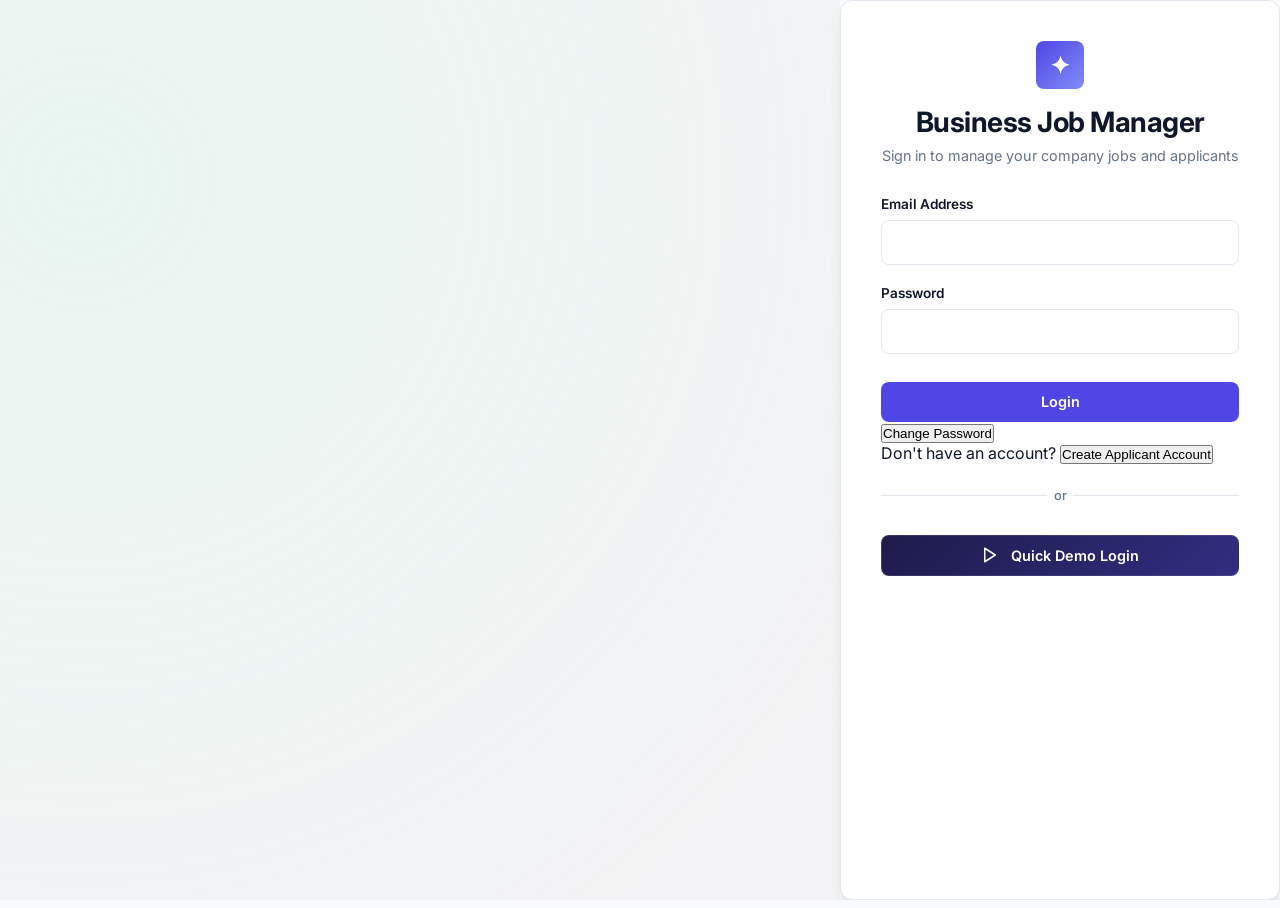
<file: index_backup.html>
<!DOCTYPE html>
<html lang="en">

<head>
    <meta charset="UTF-8">
    <meta name="viewport" content="width=device-width, initial-scale=1.0">
    <meta name="description"
        content="Business Owner Job Management System - Post and manage job listings, track applicant statuses, and update business profiles.">
    <title>Business Job Manager - Owner Dashboard</title>
    <link rel="stylesheet" href="styles.css">
</head>

<body>

    <div id="app">
        <!-- 1. LOGIN PAGE VIEW -->
        <div id="view-login" class="auth-layout view-section active"></div>
        <div class="login-card">
            <div class="login-header">
                <div class="logo-symbol">✦</div>
                <h1>Business Job Manager</h1>
                <p>Sign in to manage your company jobs and applicants</p>
            </div>

            <div id="login-error-container" class="form-error" style="display: none;">
                <svg width="18" height="18" viewBox="0 0 24 24" fill="none" stroke="currentColor" stroke-width="2"
                    stroke-linecap="round" stroke-linejoin="round">
                    <circle cx="12" cy="12" r="10"></circle>
                    <line x1="12" y1="8" x2="12" y2="12"></line>
                    <line x1="12" y1="16" x2="12.01" y2="16"></line>
                </svg>
                <span id="login-error-text">Invalid email or password.</span>
            </div>

            <form id="login-form" novalidate>
                <div class="form-group">
                    <label for="login-email">Email Address</label>
                    <input type="email" id="login-email" class="input-field" placeholder="" required>
                    <span class="validation-msg" id="err-login-email">Please enter a valid email address.</span>
                </div>

                <div class="form-group">
                    <label for="login-password">Password</label>
                    <input type="password" id="login-password" class="input-field" placeholder="" required>
                    <span class="validation-msg" id="err-login-password">Password is required.</span>
                </div>

                <button type="submit" class="btn btn-primary form-submit-btn">
                    Login
                </button>

                <button type="button" onclick="showChangePassword()">
                    Change Password
                </button>

                <div id="changePasswordBox" style="display: none;">
                    <h3>Change Password</h3>

                    <input type="password" id="currentPassword" placeholder="Current Password">

                    <input type="password" id="newPassword" placeholder="New Password">

                    <input type="password" id="confirmPassword" placeholder="Confirm New Password">

                    <button type="button" onclick="changePassword()">
                        Save New Password
                    </button>

                    <button type="button" onclick="hideChangePassword()">
                        Cancel
                    </button>

                    <p id="passwordMessage"></p>
                </div>
            </form>

            <div class="login-container">

                <p>
                    Don't have an account?

                    <button type="button" onclick="showApplicantLogin()">
                        Create Applicant Account
                    </button>
                </p>

                <!-- APPLICANT LOGIN - HIDDEN BY DEFAULT -->


                <div id="applicantLoginBox" style="display: none;">

                    <h3>Applicant</h3>

                    <input type="email" id="applicantEmail" placeholder="Email">

                    <input type="password" id="applicantPassword" placeholder="Password">

                    <button type="button" onclick="applicantLogin()">
                        Login
                    </button>

                    <button type="button" onclick="hideApplicantLogin()">
                        Cancel
                    </button>

                </div>

                <div class="login-divider">or</div>

                <button id="btn-quick-demo" class="btn btn-demo form-submit-btn">
                    <svg width="18" height="18" viewBox="0 0 24 24" fill="none" stroke="currentColor" stroke-width="2"
                        stroke-linecap="round" stroke-linejoin="round" style="margin-right: 4px;">
                        <polygon points="5 3 19 12 5 21 5 3"></polygon>
                    </svg>
                    Quick Demo Login
                </button>
            </div>
        </div>

        <!-- 2. DASHBOARD / LOGGED-IN VIEW CONTAINER -->
        <div id="dashboard-container" class="dashboard-layout" style="display: none;">
            <!-- Mobile Backdrop -->
            <div id="sidebar-backdrop" class="sidebar-backdrop"></div>

            <!-- Sidebar Navigation -->
            <aside class="sidebar" id="app-sidebar">
                <div class="sidebar-logo">
                    <div class="logo-symbol">✦</div>
                    <span class="logo-text">JobManager</span>
                </div>

                <nav class="sidebar-nav">
                    <a class="nav-item active" data-target="dashboard">
                        <svg viewBox="0 0 24 24" fill="none" stroke="currentColor" stroke-width="2"
                            stroke-linecap="round" stroke-linejoin="round">
                            <rect x="3" y="3" width="7" height="9" rx="1"></rect>
                            <rect x="14" y="3" width="7" height="5" rx="1"></rect>
                            <rect x="14" y="12" width="7" height="9" rx="1"></rect>
                            <rect x="3" y="16" width="7" height="5" rx="1"></rect>
                        </svg>
                        Dashboard
                    </a>
                    <a class="nav-item" data-target="job-list">
                        <svg viewBox="0 0 24 24" fill="none" stroke="currentColor" stroke-width="2"
                            stroke-linecap="round" stroke-linejoin="round">
                            <rect x="2" y="7" width="20" height="14" rx="2" ry="2"></rect>
                            <path d="M16 21V5a2 2 0 0 0-2-2h-4a2 2 0 0 0-2 2v16"></path>
                        </svg>
                        Job List
                    </a>
                    <a class="nav-item" data-target="applicants">
                        <svg viewBox="0 0 24 24" fill="none" stroke="currentColor" stroke-width="2"
                            stroke-linecap="round" stroke-linejoin="round">
                            <path d="M17 21v-2a4 4 0 0 0-4-4H5a4 4 0 0 0-4 4v2"></path>
                            <circle cx="9" cy="7" r="4"></circle>
                            <path d="M23 21v-2a4 4 0 0 0-3-3.87"></path>
                            <path d="M16 3.13a4 4 0 0 1 0 7.75"></path>
                        </svg>
                        Applicants
                    </a>
                    <a class="nav-item" data-target="profile">
                        <svg viewBox="0 0 24 24" fill="none" stroke="currentColor" stroke-width="2"
                            stroke-linecap="round" stroke-linejoin="round">
                            <path d="M20 21v-2a4 4 0 0 0-4-4H8a4 4 0 0 0-4 4v2"></path>
                            <circle cx="12" cy="7" r="4"></circle>
                        </svg>
                        Business Profile
                    </a>
                    <a class="nav-item" data-target="logout" style="margin-top: auto;">
                        <svg viewBox="0 0 24 24" fill="none" stroke="currentColor" stroke-width="2"
                            stroke-linecap="round" stroke-linejoin="round">
                            <path d="M9 21H5a2 2 0 0 1-2-2V5a2 2 0 0 1 2-2h4"></path>
                            <polyline points="16 17 21 12 16 7"></polyline>
                            <line x1="21" y1="12" x2="9" y2="12"></line>
                        </svg>
                        Logout
                    </a>
                </nav>

                <div class="sidebar-profile">
                    <div class="profile-avatar" id="sidebar-avatar-initials">OB</div>
                    <div class="profile-info">
                        <span class="profile-name" id="sidebar-profile-name">Owner Name</span>
                        <span class="profile-role">Business Owner</span>
                    </div>
                </div>
            </aside>

            <!-- Main Panel -->
            <main class="main-content">
                <!-- Top Header -->
                <header class="top-header">
                    <div style="display: flex; align-items: center; gap: 0.75rem;">
                        <button class="menu-toggle" id="btn-sidebar-toggle" aria-label="Toggle Sidebar Menu">
                            <svg width="24" height="24" viewBox="0 0 24 24" fill="none" stroke="currentColor"
                                stroke-width="2" stroke-linecap="round" stroke-linejoin="round">
                                <line x1="3" y1="12" x2="21" y2="12"></line>
                                <line x1="3" y1="6" x2="21" y2="6"></line>
                                <line x1="3" y1="18" x2="21" y2="18"></line>
                            </svg>
                        </button>
                        <div class="header-title">
                            <h2 id="view-title">Dashboard</h2>
                        </div>
                    </div>

                    <div class="header-actions">
                        <div class="business-header-details">
                            <span class="header-biz-name" id="header-business-name">Business Name</span>
                            <span class="header-biz-owner" id="header-owner-name">Owner Name</span>
                        </div>
                    </div>
                </header>

                <!-- View Body Content -->
                <div class="content-body">

                    <!-- 2A. DASHBOARD VIEW -->
                    <section id="view-dashboard" class="view-section">
                        <div class="metrics-grid">
                            <div class="metric-card">
                                <div class="metric-icon-box indigo">
                                    <svg width="24" height="24" viewBox="0 0 24 24" fill="none" stroke="currentColor"
                                        stroke-width="2" stroke-linecap="round" stroke-linejoin="round">
                                        <rect x="2" y="7" width="20" height="14" rx="2" ry="2"></rect>
                                        <path d="M16 21V5a2 2 0 0 0-2-2h-4a2 2 0 0 0-2 2v16"></path>
                                    </svg>
                                </div>
                                <div class="metric-details">
                                    <span class="metric-label">Total Jobs</span>
                                    <span class="metric-value" id="metric-total-jobs">0</span>
                                </div>
                            </div>

                            <div class="metric-card">
                                <div class="metric-icon-box green">
                                    <svg width="24" height="24" viewBox="0 0 24 24" fill="none" stroke="currentColor"
                                        stroke-width="2" stroke-linecap="round" stroke-linejoin="round">
                                        <circle cx="12" cy="12" r="10"></circle>
                                        <polyline points="12 6 12 12 14 14"></polyline>
                                    </svg>
                                </div>
                                <div class="metric-details">
                                    <span class="metric-label">Active Jobs</span>
                                    <span class="metric-value" id="metric-active-jobs">0</span>
                                </div>
                            </div>

                            <div class="metric-card">
                                <div class="metric-icon-box rose">
                                    <svg width="24" height="24" viewBox="0 0 24 24" fill="none" stroke="currentColor"
                                        stroke-width="2" stroke-linecap="round" stroke-linejoin="round">
                                        <path d="M22 11.08V12a10 10 0 1 1-5.93-9.14"></path>
                                        <polyline points="22 4 12 14.01 9 11.01"></polyline>
                                    </svg>
                                </div>
                                <div class="metric-details">
                                    <span class="metric-label">Completed Jobs</span>
                                    <span class="metric-value" id="metric-completed-jobs">0</span>
                                </div>
                            </div>

                            <div class="metric-card">
                                <div class="metric-icon-box amber">
                                    <svg width="24" height="24" viewBox="0 0 24 24" fill="none" stroke="currentColor"
                                        stroke-width="2" stroke-linecap="round" stroke-linejoin="round">
                                        <path d="M17 21v-2a4 4 0 0 0-4-4H5a4 4 0 0 0-4 4v2"></path>
                                        <circle cx="9" cy="7" r="4"></circle>
                                        <path d="M23 21v-2a4 4 0 0 0-3-3.87"></path>
                                        <path d="M16 3.13a4 4 0 0 1 0 7.75"></path>
                                    </svg>
                                </div>
                                <div class="metric-details">
                                    <span class="metric-label">Total Applicants</span>
                                    <span class="metric-value" id="metric-total-applicants">0</span>
                                </div>
                            </div>
                        </div>

                        <div class="dashboard-details-grid">
                            <!-- Left: Recent Applicants -->
                            <div class="dashboard-panel">
                                <div class="panel-header">
                                    <h3>Recent Applicants</h3>
                                    <button class="btn btn-secondary btn-outline"
                                        style="padding: 0.4rem 0.8rem; font-size: 0.8rem;" data-nav="applicants">View
                                        All</button>
                                </div>
                                <div class="table-responsive">
                                    <table class="data-table" id="dashboard-applicants-table">
                                        <thead>
                                            <tr>
                                                <th>Applicant</th>
                                                <th>Job Position</th>
                                                <th>Applied On</th>
                                                <th>Status</th>
                                            </tr>
                                        </thead>
                                        <tbody id="dashboard-applicants-list">
                                            <!-- Dynamically rendered -->
                                        </tbody>
                                    </table>
                                </div>
                            </div>

                            <!-- Right: Job Status Graph & Analytics Widget -->
                            <div class="dashboard-panel">
                                <div class="panel-header">
                                    <h3>Job Fill Rate</h3>
                                </div>
                                <div class="chart-widget">
                                    <div class="chart-bar-row">
                                        <div class="chart-bar-labels">
                                            <span>Completed / Filled Listings</span>
                                            <span id="chart-percentage-text">0%</span>
                                        </div>
                                        <div class="chart-bar-track">
                                            <div class="chart-bar-fill" id="chart-percentage-fill"></div>
                                        </div>
                                    </div>

                                    <div class="chart-metric-breakdown">
                                        <div class="breakdown-item">
                                            <span class="breakdown-lbl">Active Recruiting</span>
                                            <span class="breakdown-val" id="breakdown-active"
                                                style="color: var(--primary);">0</span>
                                        </div>
                                        <div class="breakdown-item">
                                            <span class="breakdown-lbl">Completed</span>
                                            <span class="breakdown-val" id="breakdown-completed"
                                                style="color: var(--success-text);">0</span>
                                        </div>
                                    </div>
                                </div>
                            </div>
                        </div>
                    </section>

                    <!-- 2B. JOB LIST VIEW -->
                    <section id="view-job-list" class="view-section">
                        <div class="section-header-actions">
                            <h3>Available Openings</h3>
                            <button class="btn btn-primary" id="btn-post-job-trigger">
                                <svg width="18" height="18" viewBox="0 0 24 24" fill="none" stroke="currentColor"
                                    stroke-width="2.5" stroke-linecap="round" stroke-linejoin="round">
                                    <line x1="12" y1="5" x2="12" y2="19"></line>
                                    <line x1="5" y1="12" x2="19" y2="12"></line>
                                </svg>
                                Post New Job
                            </button>
                        </div>

                        <!-- Filters Bar -->
                        <div class="filters-bar">
                            <div class="search-wrapper">
                                <svg class="search-icon" viewBox="0 0 24 24" fill="none" stroke="currentColor"
                                    stroke-width="2">
                                    <circle cx="11" cy="11" r="8"></circle>
                                    <line x1="21" y1="21" x2="16.65" y2="16.65"></line>
                                </svg>
                                <input type="text" id="job-search-input" class="input-field search-input"
                                    placeholder="Search by Job Title or Location...">
                            </div>

                            <select id="filter-job-status" class="filter-select">
                                <option value="all">All Statuses</option>
                                <option value="Active">Active</option>
                                <option value="Completed">Completed</option>
                            </select>

                            <select id="filter-job-type" class="filter-select">
                                <option value="all">All Job Types</option>
                                <option value="Full-time">Full-time</option>
                                <option value="Part-time">Part-time</option>
                                <option value="Contract">Contract</option>
                                <option value="Remote">Remote</option>
                                <option value="Internship">Internship</option>
                            </select>
                        </div>

                        <!-- Jobs Display Grid -->
                        <div class="jobs-grid" id="jobs-grid-container">
                            <!-- Dynamically populated or empty state -->
                        </div>
                    </section>

                    <!-- 2C. APPLICANTS VIEW -->
                    <section id="view-applicants" class="view-section">
                        <div class="section-header-actions">
                            <h3>Candidate Profiles</h3>

                            <!-- Search & Job Filter for Applicants -->
                            <div style="display: flex; gap: 0.75rem; flex-wrap: wrap;">
                                <input type="text" id="applicant-search-input" class="input-field"
                                    placeholder="Search by Name..."
                                    style="width: 200px; padding: 0.55rem 0.85rem; font-size: 0.85rem;">
                                <select id="filter-applicant-job" class="filter-select"
                                    style="min-width: 200px; padding: 0.55rem 0.85rem; font-size: 0.85rem;">
                                    <option value="all">All Positions</option>
                                    <!-- Dynamically populated -->
                                </select>
                            </div>
                        </div>

                        <div class="table-responsive">
                            <table class="data-table" id="applicants-table">
                                <thead>
                                    <tr>
                                        <th>Applicant Name</th>
                                        <th>Job Position</th>
                                        <th>Date Applied</th>
                                        <th>Status Action</th>
                                    </tr>
                                </thead>
                                <tbody id="applicants-list">
                                    <!-- Dynamically rendered rows or empty state -->
                                </tbody>
                            </table>
                        </div>
                    </section>

                    <!-- 2D. BUSINESS PROFILE VIEW -->
                    <section id="view-profile" class="view-section">
                        <div class="profile-card">
                            <div class="profile-card-header">
                                <div class="profile-card-icon">
                                    <svg width="28" height="28" viewBox="0 0 24 24" fill="none" stroke="currentColor"
                                        stroke-width="2" stroke-linecap="round" stroke-linejoin="round">
                                        <path
                                            d="M22 19a2 2 0 0 1-2 2H4a2 2 0 0 1-2-2V5a2 2 0 0 1 2-2h5l2 3h9a2 2 0 0 1 2 2z">
                                        </path>
                                    </svg>
                                </div>
                                <div class="profile-card-title">
                                    <h3>Edit Profile Information</h3>
                                    <p>Update your company public profiles and primary point of contacts</p>
                                </div>
                            </div>

                            <form id="profile-form" novalidate>
                                <div class="form-row">
                                    <div class="form-group">
                                        <label for="profile-biz-name">Business Name</label>
                                        <input type="text" id="profile-biz-name" class="input-field" required>
                                        <span class="validation-msg" id="err-profile-biz-name">Business name is
                                            required.</span>
                                    </div>
                                    <div class="form-group">
                                        <label for="profile-owner-name">Owner Name</label>
                                        <input type="text" id="profile-owner-name" class="input-field" required>
                                        <span class="validation-msg" id="err-profile-owner-name">Owner name is
                                            required.</span>
                                    </div>
                                </div>

                                <div class="form-row">
                                    <div class="form-group">
                                        <label for="profile-email">Business Email</label>
                                        <input type="email" id="profile-email" class="input-field" required>
                                        <span class="validation-msg" id="err-profile-email">Please enter a valid
                                            business email.</span>
                                    </div>
                                    <div class="form-group">
                                        <label for="profile-phone">Contact Number</label>
                                        <input type="text" id="profile-phone" class="input-field" required>
                                        <span class="validation-msg" id="err-profile-phone">Contact number is
                                            required.</span>
                                    </div>
                                </div>

                                <div class="form-group">
                                    <label for="profile-address">Business Address</label>
                                    <textarea id="profile-address" class="input-field" rows="3" required
                                        style="resize: vertical; min-height: 80px;"></textarea>
                                    <span class="validation-msg" id="err-profile-address">Address is
                                        required.</span>
                                </div>

                                <div class="profile-footer">
                                    <button type="submit" class="btn btn-primary" id="btn-save-profile">
                                        Save Profile Changes
                                    </button>
                                </div>
                            </form>
                        </div>
                    </section>

                </div>
            </main>
        </div>
    </div>

    <!-- ================= MODALS ================= -->

    <!-- A. ADD/EDIT JOB MODAL -->
    <div class="modal-backdrop" id="modal-job-form-backdrop">
        <div class="modal-content">
            <div class="modal-header">
                <h3 id="job-modal-title">Post New Job</h3>
                <button class="modal-close-btn" id="btn-close-job-modal" aria-label="Close modal">
                    <svg width="20" height="20" viewBox="0 0 24 24" fill="none" stroke="currentColor" stroke-width="2"
                        stroke-linecap="round" stroke-linejoin="round">
                        <line x1="18" y1="6" x2="6" y2="18"></line>
                        <line x1="6" y1="6" x2="18" y2="18"></line>
                    </svg>
                </button>
            </div>
            <form id="job-form" novalidate>
                <input type="hidden" id="job-form-id">
                <div class="modal-body">
                    <div class="form-group">
                        <label for="job-title">Job Title</label>
                        <input type="text" id="job-title" class="input-field"
                            placeholder="e.g. Senior Software Architect" required>
                        <span class="validation-msg" id="err-job-title">Job title is required.</span>
                    </div>

                    <div class="form-row">
                        <div class="form-group">
                            <label for="job-location">Location</label>
                            <input type="text" id="job-location" class="input-field"
                                placeholder="e.g. San Francisco, CA / Remote" required>
                            <span class="validation-msg" id="err-job-location">Location is required.</span>
                        </div>
                        <div class="form-group">
                            <label for="job-salary">Salary Range</label>
                            <input type="text" id="job-salary" class="input-field"
                                placeholder="e.g. $120,000 - $140,000" required>
                            <span class="validation-msg" id="err-job-salary">Salary details are required.</span>
                        </div>
                    </div>

                    <div class="form-row">
                        <div class="form-group">
                            <label for="job-type">Employment Type</label>
                            <select id="job-type" class="input-field" style="appearance: auto; padding: 0.65rem;"
                                required>
                                <option value="" disabled selected>-- Select Type --</option>
                                <option value="Full-time">Full-time</option>
                                <option value="Part-time">Part-time</option>
                                <option value="Contract">Contract</option>
                                <option value="Remote">Remote</option>
                                <option value="Internship">Internship</option>
                            </select>
                            <span class="validation-msg" id="err-job-type">Please select employment type.</span>
                        </div>
                        <div class="form-group">
                            <label for="job-status">Listing Status</label>
                            <select id="job-status" class="input-field" style="appearance: auto; padding: 0.65rem;"
                                required>
                                <option value="Active" selected>Active</option>
                                <option value="Completed">Completed</option>
                            </select>
                        </div>
                    </div>

                    <div class="form-group">
                        <label for="job-description">Job Description</label>
                        <textarea id="job-description" class="input-field" rows="4"
                            placeholder="Briefly describe roles, responsibilities, and team environment..." required
                            style="resize: vertical; min-height: 100px;"></textarea>
                        <span class="validation-msg" id="err-job-description">Job description must be at least
                            15
                            characters long.</span>
                    </div>

                    <div class="form-group">
                        <label for="job-requirements">Requirements</label>
                        <textarea id="job-requirements" class="input-field" rows="4"
                            placeholder="List key requirements (one per line)..." required
                            style="resize: vertical; min-height: 100px;"></textarea>
                        <span class="validation-msg" id="err-job-requirements">Job requirements list is
                            required.</span>
                    </div>
                </div>
                <div class="modal-footer">
                    <button type="button" class="btn btn-secondary" id="btn-cancel-job-modal">Cancel</button>
                    <button type="submit" class="btn btn-primary" id="btn-submit-job-form">Post Job</button>
                </div>
            </form>
        </div>
    </div>

    <!-- B. DETAILED JOB VIEW MODAL -->
    <div class="modal-backdrop" id="modal-job-detail-backdrop">
        <div class="modal-content">
            <div class="modal-header">
                <h3 id="detail-modal-title">Job Details Overview</h3>
                <button class="modal-close-btn" id="btn-close-detail-modal" aria-label="Close modal">
                    <svg width="20" height="20" viewBox="0 0 24 24" fill="none" stroke="currentColor" stroke-width="2"
                        stroke-linecap="round" stroke-linejoin="round">
                        <line x1="18" y1="6" x2="6" y2="18"></line>
                        <line x1="6" y1="6" x2="18" y2="18"></line>
                    </svg>
                </button>
            </div>
            <div class="modal-body">
                <div class="detail-section">
                    <div class="detail-label">Title & Status</div>
                    <div style="display: flex; align-items: center; gap: 0.50rem; margin-top: 0.2rem;">
                        <h4 id="detail-job-title" style="font-size: 1.15rem; font-weight: 700;">Developer
                            Position</h4>
                        <span id="detail-job-status" class="badge">Active</span>
                        <span id="detail-job-type" class="badge badge-blue">Full-time</span>
                    </div>
                </div>

                <div class="form-row">
                    <div class="detail-section">
                        <div class="detail-label">Location</div>
                        <div id="detail-job-location" class="detail-value">City, State / Remote</div>
                    </div>
                    <div class="detail-section">
                        <div class="detail-label">Salary Details</div>
                        <div id="detail-job-salary" class="detail-value">$100,000 / year</div>
                    </div>
                </div>

                <div class="detail-section">
                    <div class="detail-label">Posted Date</div>
                    <div id="detail-job-date" class="detail-value">August 11, 2026</div>
                </div>

                <div class="detail-section">
                    <div class="detail-label">Role Description</div>
                    <div id="detail-job-description" class="detail-value">Description text.</div>
                </div>

                <div class="detail-section" style="margin-bottom: 0;">
                    <div class="detail-label">Job Requirements</div>
                    <div id="detail-job-requirements" class="detail-value detail-value-pre">Requirements text.
                    </div>
                </div>
            </div>
            <div class="modal-footer">
                <button class="btn btn-secondary" id="btn-close-detail-modal-footer" style="width: 100%;">Close
                    Details</button>
            </div>
        </div>
    </div>

    <!-- C. CUSTOM DELETE CONFIRMATION MODAL -->
    <div class="modal-backdrop" id="modal-delete-confirm-backdrop">
        <div class="modal-content" style="max-width: 400px;">
            <div class="modal-confirm-body">
                <div class="confirm-icon-danger">
                    <svg viewBox="0 0 24 24" fill="none" stroke="currentColor" stroke-width="2" stroke-linecap="round"
                        stroke-linejoin="round">
                        <polyline points="3 6 5 6 21 6"></polyline>
                        <path d="M19 6v14a2 2 0 0 1-2 2H7a2 2 0 0 1-2-2V6m3 0V4a2 2 0 0 1 2-2h4a2 2 0 0 1 2 2v2">
                        </path>
                        <line x1="10" y1="11" x2="10" y2="17"></line>
                        <line x1="14" y1="11" x2="14" y2="17"></line>
                    </svg>
                </div>
                <h4>Delete Job Listing?</h4>
                <p>Are you sure you want to delete "<strong id="delete-confirm-job-title">Job Title</strong>"?
                    This
                    action is permanent and cannot be undone.</p>
            </div>
            <div class="modal-footer" style="justify-content: stretch; gap: 0.5rem;">
                <button class="btn btn-secondary" id="btn-delete-cancel" style="flex: 1;">Cancel</button>
                <button class="btn btn-danger" id="btn-delete-confirm" style="flex: 1;">Confirm Delete</button>
            </div>
        </div>
    </div>

    <!-- D. TOAST NOTIFICATION CONTAINER -->
    <div class="toast-container" id="toast-container"></div>

    <!-- Load JavaScript Logic -->
    <script>
        // Applicant login form: hidden until "Create Applicant Account" is clicked.
        function showApplicantLogin() {
            const box = document.getElementById("applicantLoginBox");
            if (box) box.style.display = "block";
        }

        function hideApplicantLogin() {
            const box = document.getElementById("applicantLoginBox");
            if (box) box.style.display = "none";
        }
    </script>

    <script src="app.js"></script>
</body>

</html>
</file>
<file: styles.css>
/* Google Fonts Import - Inter */
@import url('https://fonts.googleapis.com/css2?family=Inter:wght@300;400;500;600;700&display=swap');

:root {
    /* Colors */
    --primary: #4f46e5;
    --primary-hover: #4338ca;
    --primary-light: #e0e7ff;
    --success: #10b981;
    --success-light: #d1fae5;
    --success-text: #065f46;
    --warning: #f59e0b;
    --warning-light: #fef3c7;
    --warning-text: #92400e;
    --danger: #ef4444;
    --danger-light: #fee2e2;
    --danger-text: #991b1b;

    --bg-main: #f8fafc;
    --bg-card: #ffffff;
    --bg-sidebar: #0f172a;
    --sidebar-hover: #1e293b;
    --sidebar-active: #312e81;

    --text-main: #0f172a;
    --text-muted: #64748b;
    --text-light: #f8fafc;
    --border: #e2e8f0;

    /* Fonts & Shadows */
    --font-family: 'Inter', sans-serif;
    --shadow-sm: 0 1px 2px 0 rgb(0 0 0 / 0.05);
    --shadow-md: 0 4px 6px -1px rgb(0 0 0 / 0.1), 0 2px 4px -2px rgb(0 0 0 / 0.1);
    --shadow-lg: 0 10px 15px -3px rgb(0 0 0 / 0.1), 0 4px 6px -4px rgb(0 0 0 / 0.1);
    --transition: all 0.25s cubic-bezier(0.4, 0, 0.2, 1);
    --border-radius: 12px;
    --border-radius-sm: 8px;
}

/* Base Styles */
* {
    box-sizing: border-box;
    margin: 0;
    padding: 0;
}

body {
    font-family: var(--font-family);
    background-color: var(--bg-main);
    color: var(--text-main);
    min-height: 100vh;
    overflow-x: hidden;
    display: flex;
}

/* Scrollbar Customization */
::-webkit-scrollbar {
    width: 6px;
    height: 6px;
}

::-webkit-scrollbar-track {
    background: transparent;
}

::-webkit-scrollbar-thumb {
    background: #cbd5e1;
    border-radius: 4px;
}

::-webkit-scrollbar-thumb:hover {
    background: #94a3b8;
}

/* Layout Framework */
#app {
    display: flex;
    width: 100%;
    min-height: 100vh;
}

.auth-layout {
    display: flex;
    justify-content: center;
    align-items: center;
    width: 100%;
    background: radial-gradient(circle at 10% 20%, rgba(216, 241, 230, 0.46) 0.1%, rgba(233, 226, 226, 0.28) 90.1%);
}

.dashboard-layout {
    display: flex;
    width: 100%;
    min-height: 100vh;
}

/* Sidebar Styling */
aside.sidebar {
    width: 260px;
    background-color: var(--bg-sidebar);
    color: var(--text-light);
    display: flex;
    flex-direction: column;
    padding: 1.5rem 1rem;
    transition: var(--transition);
    z-index: 100;
    flex-shrink: 0;
}

.sidebar-logo {
    display: flex;
    align-items: center;
    gap: 0.75rem;
    padding: 0.5rem 0.75rem 2rem 0.75rem;
    border-bottom: 1px solid rgba(255, 255, 255, 0.08);
    margin-bottom: 1.5rem;
}

.logo-symbol {
    width: 32px;
    height: 32px;
    background: linear-gradient(135deg, var(--primary), #818cf8);
    border-radius: 8px;
    display: flex;
    align-items: center;
    justify-content: center;
    color: white;
    font-weight: 700;
    font-size: 1.25rem;
}

.logo-text {
    font-weight: 700;
    font-size: 1.15rem;
    letter-spacing: -0.5px;
    background: linear-gradient(to right, #ffffff, #e2e8f0);
    -webkit-background-clip: text;
    -webkit-text-fill-color: transparent;
}

.sidebar-nav {
    display: flex;
    flex-direction: column;
    gap: 0.35rem;
    flex-grow: 1;
}

.nav-item {
    display: flex;
    align-items: center;
    gap: 0.75rem;
    padding: 0.8rem 1rem;
    color: #94a3b8;
    text-decoration: none;
    border-radius: var(--border-radius-sm);
    font-size: 0.95rem;
    font-weight: 500;
    cursor: pointer;
    transition: var(--transition);
}

.nav-item:hover {
    background-color: var(--sidebar-hover);
    color: white;
}

.nav-item.active {
    background-color: var(--primary);
    color: white;
    box-shadow: 0 4px 12px rgba(79, 70, 229, 0.25);
}

.nav-item svg {
    width: 20px;
    height: 20px;
    flex-shrink: 0;
}

.sidebar-profile {
    display: flex;
    align-items: center;
    gap: 0.75rem;
    padding-top: 1rem;
    border-top: 1px solid rgba(255, 255, 255, 0.08);
    margin-top: auto;
}

.profile-avatar {
    width: 40px;
    height: 40px;
    border-radius: 50%;
    background-color: var(--primary);
    color: white;
    display: flex;
    align-items: center;
    justify-content: center;
    font-weight: 600;
    text-transform: uppercase;
}

.profile-info {
    display: flex;
    flex-direction: column;
    overflow: hidden;
}

.profile-name {
    font-weight: 600;
    font-size: 0.85rem;
    white-space: nowrap;
    overflow: hidden;
    text-overflow: ellipsis;
}

.profile-role {
    font-size: 0.75rem;
    color: #64748b;
}

/* Main Content Area */
main.main-content {
    flex-grow: 1;
    display: flex;
    flex-direction: column;
    min-width: 0;
}

/* Header */
header.top-header {
    height: 70px;
    background-color: var(--bg-card);
    border-bottom: 1px solid var(--border);
    display: flex;
    align-items: center;
    justify-content: space-between;
    padding: 0 2rem;
    box-shadow: var(--shadow-sm);
}

.menu-toggle {
    display: none;
    background: none;
    border: none;
    cursor: pointer;
    color: var(--text-main);
    padding: 0.5rem;
}

.header-title h2 {
    font-weight: 700;
    font-size: 1.5rem;
    color: var(--text-main);
    letter-spacing: -0.5px;
}

.header-actions {
    display: flex;
    align-items: center;
    gap: 1.5rem;
}

.business-header-details {
    display: flex;
    flex-direction: column;
    align-items: flex-end;
    font-size: 0.85rem;
}

.header-biz-name {
    font-weight: 600;
    color: var(--text-main);
}

.header-biz-owner {
    color: var(--text-muted);
}

/* View Container */
.content-body {
    padding: 2rem;
    flex-grow: 1;
    overflow-y: auto;
    max-width: 1400px;
    width: 100%;
    margin: 0 auto;
}

.view-section {
    display: none;
    animation: fadeIn 0.3s ease-out forwards;
}

.view-section.active {
    display: block;
}

@keyframes fadeIn {
    from {
        opacity: 0;
        transform: translateY(8px);
    }

    to {
        opacity: 1;
        transform: translateY(0);
    }
}

/* Button Component Styles */
.btn {
    display: inline-flex;
    align-items: center;
    justify-content: center;
    gap: 0.5rem;
    padding: 0.65rem 1.25rem;
    border-radius: var(--border-radius-sm);
    font-family: var(--font-family);
    font-size: 0.9rem;
    font-weight: 600;
    cursor: pointer;
    transition: var(--transition);
    border: 1px solid transparent;
}

.btn:active {
    transform: scale(0.97);
}

.btn-primary {
    background-color: var(--primary);
    color: white;
}

.btn-primary:hover {
    background-color: var(--primary-hover);
    box-shadow: 0 4px 12px rgba(79, 70, 229, 0.25);
}

.btn-secondary {
    background-color: white;
    border-color: var(--border);
    color: var(--text-main);
}

.btn-secondary:hover {
    background-color: var(--bg-main);
    border-color: #cbd5e1;
}

.btn-danger {
    background-color: var(--danger);
    color: white;
}

.btn-danger:hover {
    background-color: #dc2626;
    box-shadow: 0 4px 12px rgba(239, 68, 68, 0.2);
}

.btn-outline {
    background-color: transparent;
    border-color: var(--primary);
    color: var(--primary);
}

.btn-outline:hover {
    background-color: var(--primary-light);
}

.btn-demo {
    background: linear-gradient(135deg, #1e1b4b, #312e81);
    color: white;
    border: 1px solid rgba(255, 255, 255, 0.1);
}

.btn-demo:hover {
    background: linear-gradient(135deg, #312e81, #4338ca);
    box-shadow: 0 4px 12px rgba(49, 46, 129, 0.3);
}

/* Auth / Login Page styling */
.login-card {
    width: 100%;
    max-width: 440px;
    background-color: var(--bg-card);
    padding: 2.5rem;
    border-radius: var(--border-radius);
    box-shadow: var(--shadow-lg);
    border: 1px solid var(--border);
    display: flex;
    flex-direction: column;
}

.login-header {
    text-align: center;
    margin-bottom: 2rem;
}

.login-header .logo-symbol {
    margin: 0 auto 1rem auto;
    width: 48px;
    height: 48px;
    font-size: 1.5rem;
}

.login-header h1 {
    font-size: 1.75rem;
    font-weight: 700;
    letter-spacing: -0.5px;
    color: var(--text-main);
    margin-bottom: 0.5rem;
}

.login-header p {
    color: var(--text-muted);
    font-size: 0.9rem;
}

/* Forms styling */
.form-group {
    margin-bottom: 1.25rem;
    display: flex;
    flex-direction: column;
    gap: 0.5rem;
}

.form-group label {
    font-size: 0.85rem;
    font-weight: 600;
    color: var(--text-main);
}

.form-row {
    display: grid;
    grid-template-columns: 1fr 1fr;
    gap: 1rem;
}

.input-field {
    padding: 0.75rem 1rem;
    border-radius: var(--border-radius-sm);
    border: 1px solid var(--border);
    font-family: var(--font-family);
    font-size: 0.95rem;
    color: var(--text-main);
    background-color: #ffffff;
    transition: var(--transition);
    outline: none;
    width: 100%;
}

.input-field:focus {
    border-color: var(--primary);
    background-color: white;
    box-shadow: 0 0 0 3px rgba(79, 70, 229, 0.15);
}

.input-error {
    border-color: var(--danger) !important;
    background-color: #fffafb;
}

.input-error:focus {
    box-shadow: 0 0 0 3px rgba(239, 68, 68, 0.15) !important;
}

.validation-msg {
    font-size: 0.75rem;
    color: var(--danger);
    margin-top: 0.1rem;
    display: none;
}

.form-error {
    background-color: var(--danger-light);
    border: 1px solid rgba(239, 68, 68, 0.2);
    color: var(--danger-text);
    padding: 0.75rem 1rem;
    border-radius: var(--border-radius-sm);
    font-size: 0.85rem;
    font-weight: 500;
    margin-bottom: 1.25rem;
    display: flex;
    align-items: center;
    gap: 0.5rem;
}

.form-submit-btn {
    width: 100%;
    margin-top: 0.5rem;
}

.login-divider {
    display: flex;
    align-items: center;
    text-align: center;
    margin: 1.5rem 0;
    color: var(--text-muted);
    font-size: 0.8rem;
    font-weight: 500;
}

.login-divider::before,
.login-divider::after {
    content: '';
    flex: 1;
    border-bottom: 1px solid var(--border);
}

.login-divider:not(:empty)::before {
    margin-right: .5em;
}

.login-divider:not(:empty)::after {
    margin-left: .5em;
}

/* Dashboard View styling */
.metrics-grid {
    display: grid;
    grid-template-columns: repeat(4, 1fr);
    gap: 1.5rem;
    margin-bottom: 2rem;
}

.metric-card {
    background-color: var(--bg-card);
    border: 1px solid var(--border);
    border-radius: var(--border-radius);
    padding: 1.5rem;
    box-shadow: var(--shadow-sm);
    display: flex;
    align-items: center;
    gap: 1.25rem;
    transition: var(--transition);
}

.metric-card:hover {
    transform: translateY(-2px);
    box-shadow: var(--shadow-md);
}

.metric-icon-box {
    width: 48px;
    height: 48px;
    border-radius: var(--border-radius-sm);
    display: flex;
    align-items: center;
    justify-content: center;
    flex-shrink: 0;
}

.metric-icon-box.indigo {
    background-color: var(--primary-light);
    color: var(--primary);
}

.metric-icon-box.green {
    background-color: var(--success-light);
    color: var(--success);
}

.metric-icon-box.amber {
    background-color: var(--warning-light);
    color: var(--warning);
}

.metric-icon-box.rose {
    background-color: var(--danger-light);
    color: var(--danger);
}

.metric-details {
    display: flex;
    flex-direction: column;
}

.metric-label {
    font-size: 0.85rem;
    font-weight: 500;
    color: var(--text-muted);
    margin-bottom: 0.25rem;
}

.metric-value {
    font-size: 1.75rem;
    font-weight: 700;
    color: var(--text-main);
    line-height: 1;
}

/* Dashboard Layout Subpanels */
.dashboard-details-grid {
    display: grid;
    grid-template-columns: 2fr 1fr;
    gap: 1.5rem;
}

.dashboard-panel {
    background-color: var(--bg-card);
    border: 1px solid var(--border);
    border-radius: var(--border-radius);
    padding: 1.5rem;
    box-shadow: var(--shadow-sm);
}

.panel-header {
    display: flex;
    justify-content: space-between;
    align-items: center;
    margin-bottom: 1.25rem;
}

.panel-header h3 {
    font-size: 1.1rem;
    font-weight: 700;
    color: var(--text-main);
}

/* Custom Mini Chart component */
.chart-widget {
    display: flex;
    flex-direction: column;
    gap: 1rem;
    margin-top: 1rem;
}

.chart-bar-row {
    display: flex;
    flex-direction: column;
    gap: 0.35rem;
}

.chart-bar-labels {
    display: flex;
    justify-content: space-between;
    font-size: 0.8rem;
    font-weight: 500;
}

.chart-bar-track {
    height: 12px;
    background-color: var(--bg-main);
    border-radius: 6px;
    overflow: hidden;
    position: relative;
}

.chart-bar-fill {
    height: 100%;
    background: linear-gradient(90deg, var(--primary), #818cf8);
    border-radius: 6px;
    width: 0;
    transition: width 0.8s cubic-bezier(0.4, 0, 0.2, 1);
}

.chart-metric-breakdown {
    display: grid;
    grid-template-columns: 1fr 1fr;
    gap: 1rem;
    margin-top: 0.5rem;
}

.breakdown-item {
    background-color: var(--bg-main);
    padding: 0.75rem;
    border-radius: var(--border-radius-sm);
    display: flex;
    flex-direction: column;
    gap: 0.15rem;
}

.breakdown-lbl {
    font-size: 0.75rem;
    color: var(--text-muted);
}

.breakdown-val {
    font-weight: 700;
    font-size: 1.1rem;
}

/* Page Section Controls */
.section-header-actions {
    display: flex;
    justify-content: space-between;
    align-items: center;
    margin-bottom: 1.5rem;
    flex-wrap: wrap;
    gap: 1rem;
}

.filters-bar {
    display: flex;
    align-items: center;
    gap: 1rem;
    background-color: var(--bg-card);
    padding: 0.75rem 1.25rem;
    border-radius: var(--border-radius);
    border: 1px solid var(--border);
    box-shadow: var(--shadow-sm);
    width: 100%;
    margin-bottom: 1.5rem;
    flex-wrap: wrap;
}

.search-wrapper {
    position: relative;
    flex-grow: 1;
    min-width: 240px;
}

.search-icon {
    position: absolute;
    left: 0.85rem;
    top: 50%;
    transform: translateY(-50%);
    color: var(--text-muted);
    width: 18px;
    height: 18px;
    pointer-events: none;
}

.search-input {
    padding-left: 2.35rem;
}

.filter-select {
    padding: 0.65rem 1rem;
    border-radius: var(--border-radius-sm);
    border: 1px solid var(--border);
    background-color: var(--bg-main);
    font-family: var(--font-family);
    font-size: 0.9rem;
    color: var(--text-main);
    cursor: pointer;
    min-width: 160px;
    outline: none;
    transition: var(--transition);
}

.filter-select:focus {
    border-color: var(--primary);
}

/* Card view for listings */
.jobs-grid {
    display: grid;
    grid-template-columns: repeat(auto-fill, minmax(320px, 1fr));
    gap: 1.5rem;
}

.job-card {
    background-color: var(--bg-card);
    border: 1px solid var(--border);
    border-radius: var(--border-radius);
    padding: 1.5rem;
    box-shadow: var(--shadow-sm);
    display: flex;
    flex-direction: column;
    position: relative;
    transition: var(--transition);
    overflow: hidden;
}

.job-card:hover {
    transform: translateY(-3px);
    box-shadow: var(--shadow-md);
}

.job-card.active::before {
    content: '';
    position: absolute;
    top: 0;
    left: 0;
    width: 100%;
    height: 4px;
    background-color: var(--primary);
}

.job-card.completed::before {
    content: '';
    position: absolute;
    top: 0;
    left: 0;
    width: 100%;
    height: 4px;
    background-color: var(--text-muted);
}

.job-card-header {
    margin-bottom: 1rem;
}

.job-card-header h4 {
    font-size: 1.1rem;
    font-weight: 700;
    color: var(--text-main);
    margin-bottom: 0.35rem;
    white-space: nowrap;
    overflow: hidden;
    text-overflow: ellipsis;
}

.job-card-meta {
    display: flex;
    flex-wrap: wrap;
    gap: 0.5rem;
    margin-bottom: 1rem;
}

/* Badge component */
.badge {
    display: inline-flex;
    align-items: center;
    font-size: 0.75rem;
    font-weight: 600;
    padding: 0.2rem 0.6rem;
    border-radius: 9999px;
    text-transform: capitalize;
}

.badge-blue {
    background-color: var(--primary-light);
    color: var(--primary);
}

.badge-success {
    background-color: var(--success-light);
    color: var(--success-text);
}

.badge-warning {
    background-color: var(--warning-light);
    color: var(--warning-text);
}

.badge-danger {
    background-color: var(--danger-light);
    color: var(--danger-text);
}

.badge-gray {
    background-color: var(--border);
    color: var(--text-muted);
}

.job-card-info {
    display: flex;
    flex-direction: column;
    gap: 0.5rem;
    font-size: 0.85rem;
    color: var(--text-muted);
    margin-bottom: 1.5rem;
    flex-grow: 1;
}

.info-item {
    display: flex;
    align-items: center;
    gap: 0.5rem;
}

.info-item svg {
    width: 16px;
    height: 16px;
    color: #94a3b8;
    flex-shrink: 0;
}

.job-card-actions {
    display: flex;
    align-items: center;
    justify-content: flex-end;
    gap: 0.5rem;
    border-top: 1px solid var(--border);
    padding-top: 1rem;
}

.action-btn-circle {
    width: 32px;
    height: 32px;
    border-radius: 50%;
    display: flex;
    align-items: center;
    justify-content: center;
    border: 1px solid var(--border);
    background-color: white;
    color: var(--text-muted);
    cursor: pointer;
    transition: var(--transition);
}

.action-btn-circle:hover {
    border-color: var(--primary);
    color: var(--primary);
}

.action-btn-circle.delete:hover {
    border-color: var(--danger);
    color: var(--danger);
    background-color: var(--danger-light);
}

/* Table styling for panels and main sheets */
.table-responsive {
    width: 100%;
    overflow-x: auto;
    background-color: var(--bg-card);
    border: 1px solid var(--border);
    border-radius: var(--border-radius);
    box-shadow: var(--shadow-sm);
}

.data-table {
    width: 100%;
    border-collapse: collapse;
    text-align: left;
}

.data-table th {
    background-color: var(--bg-main);
    padding: 1rem 1.5rem;
    font-size: 0.75rem;
    font-weight: 700;
    text-transform: uppercase;
    color: var(--text-muted);
    border-bottom: 1px solid var(--border);
}

.data-table td {
    padding: 1rem 1.5rem;
    font-size: 0.9rem;
    border-bottom: 1px solid var(--border);
    color: var(--text-main);
    vertical-align: middle;
}

.data-table tbody tr:last-child td {
    border-bottom: none;
}

.data-table tbody tr:hover td {
    background-color: #f8fafc;
}

/* Actions select directly inside row */
.status-select-wrapper {
    position: relative;
    display: inline-block;
}

.status-select {
    padding: 0.35rem 1.75rem 0.35rem 0.75rem;
    font-size: 0.8rem;
    font-weight: 600;
    border-radius: var(--border-radius-sm);
    border: 1px solid var(--border);
    background-color: white;
    cursor: pointer;
    appearance: none;
    outline: none;
}

.status-select.pending {
    border-color: var(--warning);
    color: var(--warning-text);
    background-color: var(--warning-light);
}

.status-select.accepted {
    border-color: var(--success);
    color: var(--success-text);
    background-color: var(--success-light);
}

.status-select.rejected {
    border-color: var(--danger);
    color: var(--danger-text);
    background-color: var(--danger-light);
}

/* Custom indicator chevron for actions dropdown */
.status-select-wrapper::after {
    content: '▼';
    font-size: 8px;
    position: absolute;
    right: 8px;
    top: 50%;
    transform: translateY(-50%);
    pointer-events: none;
    color: inherit;
}

/* Modals Styling */
.modal-backdrop {
    position: fixed;
    top: 0;
    left: 0;
    width: 100vw;
    height: 100vh;
    background-color: rgba(15, 23, 42, 0.4);
    backdrop-filter: blur(4px);
    z-index: 1000;
    display: flex;
    justify-content: center;
    align-items: center;
    opacity: 0;
    pointer-events: none;
    transition: opacity 0.25s ease-out;
}

.modal-backdrop.show {
    opacity: 1;
    pointer-events: auto;
}

.modal-content {
    background-color: var(--bg-card);
    width: 100%;
    max-width: 600px;
    border-radius: var(--border-radius);
    box-shadow: var(--shadow-lg);
    border: 1px solid var(--border);
    transform: scale(0.95);
    transition: transform 0.25s cubic-bezier(0.34, 1.56, 0.64, 1);
    display: flex;
    flex-direction: column;
    max-height: 90vh;
}

.modal-backdrop.show .modal-content {
    transform: scale(1);
}

.modal-header {
    padding: 1.25rem 1.5rem;
    border-bottom: 1px solid var(--border);
    display: flex;
    justify-content: space-between;
    align-items: center;
}

.modal-header h3 {
    font-size: 1.15rem;
    font-weight: 700;
}

.modal-close-btn {
    background: none;
    border: none;
    cursor: pointer;
    color: var(--text-muted);
    display: flex;
    align-items: center;
    justify-content: center;
    padding: 0.25rem;
    border-radius: var(--border-radius-sm);
    transition: var(--transition);
}

.modal-close-btn:hover {
    background-color: var(--bg-main);
    color: var(--text-main);
}

.modal-body {
    padding: 1.5rem;
    overflow-y: auto;
}

.modal-footer {
    padding: 1rem 1.5rem;
    border-top: 1px solid var(--border);
    display: flex;
    justify-content: flex-end;
    gap: 0.75rem;
    background-color: var(--bg-main);
    border-bottom-left-radius: var(--border-radius);
    border-bottom-right-radius: var(--border-radius);
}

/* Detail Modal Styles */
.detail-section {
    margin-bottom: 1.25rem;
}

.detail-label {
    font-size: 0.75rem;
    font-weight: 700;
    text-transform: uppercase;
    color: var(--text-muted);
    margin-bottom: 0.35rem;
}

.detail-value {
    font-size: 0.95rem;
    color: var(--text-main);
    line-height: 1.5;
}

.detail-value-pre {
    white-space: pre-wrap;
    font-family: var(--font-family);
}

/* Delete Confirmation Modal variations */
.modal-confirm-body {
    text-align: center;
    padding: 2rem 1.5rem;
}

.confirm-icon-danger {
    width: 56px;
    height: 56px;
    border-radius: 50%;
    background-color: var(--danger-light);
    color: var(--danger);
    display: flex;
    align-items: center;
    justify-content: center;
    margin: 0 auto 1.25rem auto;
}

.confirm-icon-danger svg {
    width: 28px;
    height: 28px;
}

.modal-confirm-body h4 {
    font-size: 1.25rem;
    font-weight: 700;
    margin-bottom: 0.5rem;
}

.modal-confirm-body p {
    color: var(--text-muted);
    font-size: 0.9rem;
    line-height: 1.4;
}

/* Profile styles */
.profile-card {
    max-width: 800px;
    background-color: var(--bg-card);
    border: 1px solid var(--border);
    border-radius: var(--border-radius);
    padding: 2rem;
    box-shadow: var(--shadow-sm);
    display: flex;
    flex-direction: column;
    gap: 1.5rem;
}

.profile-card-header {
    border-bottom: 1px solid var(--border);
    padding-bottom: 1.25rem;
    display: flex;
    align-items: center;
    gap: 1rem;
}

.profile-card-icon {
    width: 50px;
    height: 50px;
    border-radius: var(--border-radius);
    background-color: var(--primary-light);
    color: var(--primary);
    display: flex;
    align-items: center;
    justify-content: center;
}

.profile-card-title h3 {
    font-size: 1.2rem;
    font-weight: 700;
}

.profile-card-title p {
    color: var(--text-muted);
    font-size: 0.85rem;
}

.profile-footer {
    display: flex;
    justify-content: flex-end;
    border-top: 1px solid var(--border);
    padding-top: 1.25rem;
}

/* Empty states */
.empty-state {
    text-align: center;
    padding: 3.5rem 2rem;
    background-color: var(--bg-card);
    border: 1px dashed var(--border);
    border-radius: var(--border-radius);
}

.empty-state-icon {
    width: 64px;
    height: 64px;
    border-radius: 50%;
    background-color: var(--bg-main);
    color: var(--text-muted);
    display: flex;
    align-items: center;
    justify-content: center;
    margin: 0 auto 1.25rem auto;
}

.empty-state h4 {
    font-size: 1.15rem;
    font-weight: 700;
    margin-bottom: 0.5rem;
}

.empty-state p {
    color: var(--text-muted);
    font-size: 0.9rem;
    max-width: 320px;
    margin: 0 auto 1.25rem auto;
}

/* Toast Messages */
.toast-container {
    position: fixed;
    bottom: 2rem;
    right: 2rem;
    display: flex;
    flex-direction: column;
    gap: 0.75rem;
    z-index: 2000;
}

.toast {
    background-color: var(--bg-sidebar);
    color: white;
    padding: 0.75rem 1.25rem;
    border-radius: var(--border-radius-sm);
    box-shadow: var(--shadow-lg);
    font-size: 0.85rem;
    font-weight: 500;
    display: flex;
    align-items: center;
    gap: 0.75rem;
    animation: slideIn 0.3s cubic-bezier(0.34, 1.56, 0.64, 1) forwards;
}

@keyframes slideIn {
    from {
        transform: translateX(100%);
        opacity: 0;
    }

    to {
        transform: translateX(0);
        opacity: 1;
    }
}

.toast-success {
    border-left: 4px solid var(--success);
}

.toast-error {
    border-left: 4px solid var(--danger);
}

/* Animations */
.animate-shake {
    animation: shake 0.4s linear;
}

@keyframes shake {

    0%,
    100% {
        transform: translateX(0);
    }

    20%,
    60% {
        transform: translateX(-6px);
    }

    40%,
    80% {
        transform: translateX(6px);
    }
}

/* Responsive Overrides */
@media (max-width: 1024px) {
    .metrics-grid {
        grid-template-columns: repeat(2, 1fr);
    }

    .dashboard-details-grid {
        grid-template-columns: 1fr;
    }
}

@media (max-width: 768px) {
    aside.sidebar {
        position: fixed;
        left: -260px;
        top: 0;
        bottom: 0;
    }

    aside.sidebar.mobile-open {
        left: 0;
    }

    .menu-toggle {
        display: block;
    }

    .sidebar-backdrop {
        display: none;
        position: fixed;
        top: 0;
        left: 0;
        width: 100vw;
        height: 100vh;
        background-color: rgba(0, 0, 0, 0.4);
        z-index: 90;
    }

    .sidebar-backdrop.show {
        display: block;
    }

    header.top-header {
        padding: 0 1rem;
    }

    .content-body {
        padding: 1rem;
    }

    .form-row {
        grid-template-columns: 1fr;
        gap: 0;
    }
}

@media (max-width: 480px) {
    .metrics-grid {
        grid-template-columns: 1fr;
    }

    .btn {
        padding: 0.55rem 1rem;
        font-size: 0.85rem;
    }
}

#changePasswordBox {
    margin-top: 15px;
    padding: 20px;
    border-radius: 10px;
}

#changePasswordBox input {
    display: block;
    width: 100%;
    margin: 8px 0;
    padding: 10px;
}

#changePasswordBox button {
    margin: 5px;
    padding: 10px 15px;
    cursor: pointer;
}

#passwordMessage {
    margin-top: 10px;
}

#view-login[hidden] {
    display: none !important;
}

#dashboard-container[hidden] {
    display: none !important;
}

/* Wide Registration Card & Scrollable Form */
.login-card-wide {
    max-width: 680px !important;
}

.scrollable-form {
    max-height: 70vh;
    overflow-y: auto;
    padding-right: 0.5rem;
}

.form-section-header {
    display: flex;
    align-items: center;
    gap: 0.5rem;
    font-size: 0.95rem;
    font-weight: 700;
    color: var(--text-main);
    margin-bottom: 1rem;
    border-bottom: 1px solid var(--border);
    padding-bottom: 0.4rem;
}

.section-badge {
    width: 22px;
    height: 22px;
    border-radius: 50%;
    background-color: #059669;
    color: white;
    display: inline-flex;
    align-items: center;
    justify-content: center;
    font-size: 0.75rem;
    font-weight: 700;
}

.sub-section-container {
    background-color: var(--bg-main);
    border: 1px solid var(--border);
    border-radius: var(--border-radius-sm);
    padding: 1rem;
    margin-bottom: 1.25rem;
}

.dynamic-items-list {
    display: flex;
    flex-direction: column;
    gap: 0.75rem;
}

.dynamic-item-card {
    background-color: #ffffff;
    border: 1px solid var(--border);
    border-radius: var(--border-radius-sm);
    padding: 1rem;
    position: relative;
    box-shadow: var(--shadow-sm);
}

.dynamic-item-header {
    display: flex;
    justify-content: space-between;
    align-items: center;
    margin-bottom: 0.75rem;
    padding-bottom: 0.4rem;
    border-bottom: 1px dashed var(--border);
}

.dynamic-item-header h5 {
    font-size: 0.85rem;
    font-weight: 700;
    color: var(--text-muted);
    text-transform: uppercase;
    letter-spacing: 0.5px;
}

.btn-remove-item {
    color: var(--danger);
    background: transparent;
    border: none;
    font-size: 0.8rem;
    cursor: pointer;
    font-weight: 600;
    display: inline-flex;
    align-items: center;
    gap: 0.25rem;
    padding: 0.2rem 0.4rem;
    border-radius: 4px;
    transition: var(--transition);
}

.btn-remove-item:hover {
    background-color: var(--danger-light);
}

.input-file-hidden {
    display: none !important;
}

.file-upload-btn {
    display: inline-flex;
    align-items: center;
    gap: 0.5rem;
    padding: 0.65rem 1rem;
    border: 1px dashed #059669;
    border-radius: var(--border-radius-sm);
    color: #059669;
    font-weight: 600;
    font-size: 0.85rem;
    cursor: pointer;
    transition: var(--transition);
    background-color: #ecfdf5;
    text-align: center;
    justify-content: center;
}

.file-upload-btn:hover {
    background-color: #d1fae5;
    border-color: #047857;
}

.file-name-indicator {
    font-size: 0.8rem;
    color: var(--text-muted);
    margin-top: 0.35rem;
    font-style: italic;
    text-overflow: ellipsis;
    overflow: hidden;
    white-space: nowrap;
}

/* Applicant Resume Modal Styles (Business Owner View & Applicant View) */
.resume-modal-header {
    display: flex;
    justify-content: space-between;
    align-items: flex-start;
    padding-bottom: 1rem;
    border-bottom: 1px solid var(--border);
    margin-bottom: 1.25rem;
}

.resume-grid-info {
    display: grid;
    grid-template-columns: repeat(auto-fit, minmax(200px, 1fr));
    gap: 1rem;
    background-color: var(--bg-main);
    padding: 1.25rem;
    border-radius: var(--border-radius-sm);
    border: 1px solid var(--border);
    margin-bottom: 1.5rem;
}

.resume-info-block {
    display: flex;
    flex-direction: column;
}

.resume-info-lbl {
    font-weight: 600;
    color: var(--text-muted);
    font-size: 0.75rem;
    text-transform: uppercase;
    letter-spacing: 0.5px;
    margin-bottom: 0.25rem;
}

.resume-info-val {
    font-size: 0.95rem;
    font-weight: 600;
    color: var(--text-main);
    word-break: break-word;
}

.resume-section-title {
    font-size: 0.95rem;
    font-weight: 700;
    color: var(--text-main);
    margin-bottom: 0.85rem;
    margin-top: 1.25rem;
    padding-bottom: 0.35rem;
    border-bottom: 2px solid var(--primary-light);
    display: flex;
    align-items: center;
    gap: 0.5rem;
}

.resume-item-card {
    background-color: #ffffff;
    border: 1px solid var(--border);
    border-left: 3px solid #059669;
    border-radius: var(--border-radius-sm);
    padding: 0.85rem 1rem;
    margin-bottom: 0.75rem;
}

.resume-item-title {
    font-weight: 700;
    font-size: 0.95rem;
    color: var(--text-main);
}

.resume-item-subtitle {
    font-size: 0.85rem;
    color: var(--text-muted);
    font-weight: 500;
    margin-top: 0.15rem;
}

.resume-item-desc {
    font-size: 0.85rem;
    color: var(--text-main);
    margin-top: 0.5rem;
    line-height: 1.45;
    white-space: pre-line;
}

.doc-btn-group {
    display: flex;
    gap: 0.75rem;
    flex-wrap: wrap;
    margin-top: 0.5rem;
}
</file>
